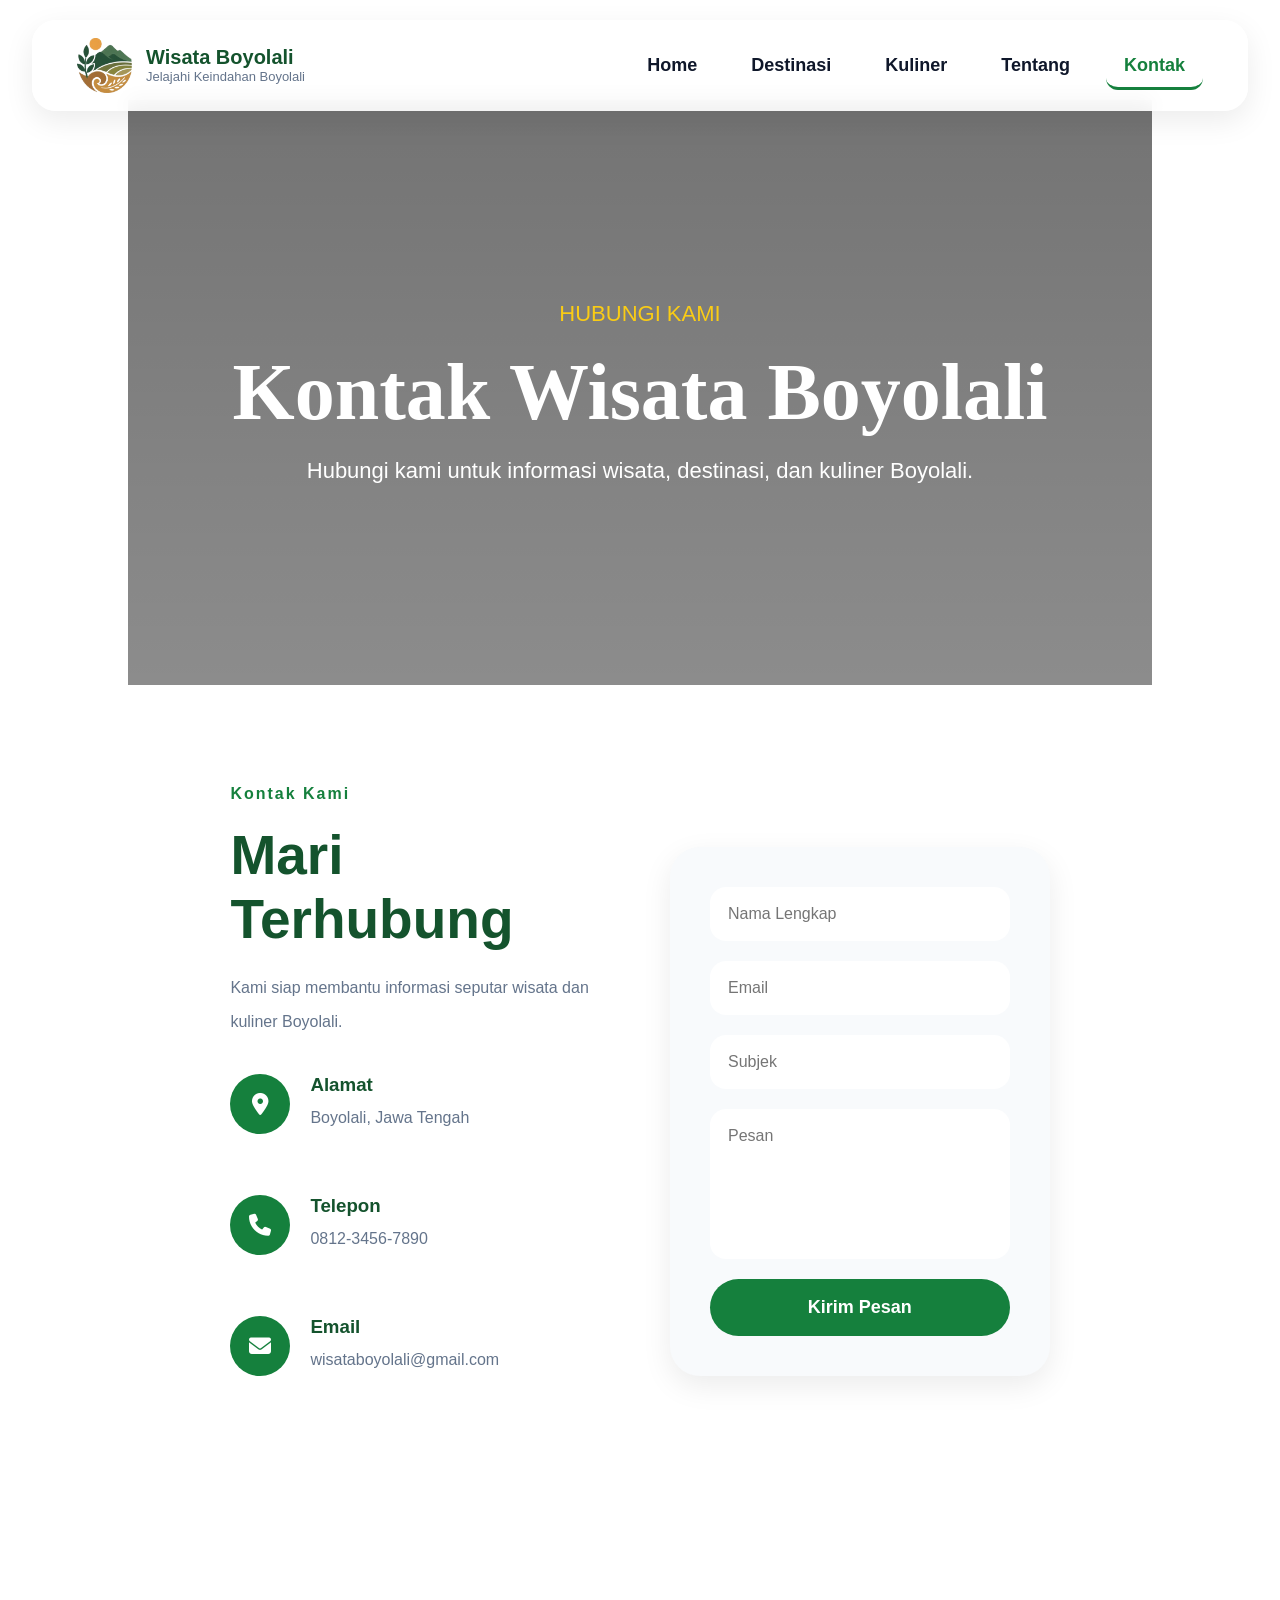
<file: kontak.html>
<!-- =========================
FILE : kontak.html
========================= -->

<!DOCTYPE html>
<html lang="id">
<head>
  <meta charset="UTF-8">
  <meta name="viewport" content="width=device-width, initial-scale=1.0">

  <title>Kontak</title>

  <link rel="stylesheet"
  href="https://cdnjs.cloudflare.com/ajax/libs/font-awesome/6.5.1/css/all.min.css">

  <link rel="stylesheet" href="style.css">
</head>

<body>

<nav class="navbar">

  <div class="logo">

    <img src="logonew.png">

    <div class="logo-text">
      <h2>Wisata Boyolali</h2>
      <p>Jelajahi Keindahan Boyolali</p>
    </div>

  </div>

  <ul class="nav-links">

    <li><a href="index.html">Home</a></li>
    <li><a href="alam.html">Destinasi</a></li>
    <li><a href="kuliner.html">Kuliner</a></li>
    <li><a href="tentang.html">Tentang</a></li>
    <li><a href="kontak.html" class="active">Kontak</a></li>

  </ul>

</nav>

<section class="contact-section">

  <!-- HERO -->
<section class="contact-hero">

  <div class="contact-text">

    <span>HUBUNGI KAMI</span>

    <h1>Kontak Wisata Boyolali</h1>

    <p>
      Hubungi kami untuk informasi wisata,
      destinasi, dan kuliner Boyolali.
    </p>

  </div>

</section>

<!-- CONTACT -->
<section class="contact-section">

  <div class="contact-container">

    <!-- INFO -->
    <div class="contact-info">

      <span>Kontak Kami</span>

      <h2>Mari Terhubung</h2>

      <p>
        Kami siap membantu informasi
        seputar wisata dan kuliner Boyolali.
      </p>

      <div class="info-box">

        <i class="fa-solid fa-location-dot"></i>

        <div>
          <h3>Alamat</h3>
          <p>Boyolali, Jawa Tengah</p>
        </div>

      </div>

      <div class="info-box">

        <i class="fa-solid fa-phone"></i>

        <div>
          <h3>Telepon</h3>
          <p>0812-3456-7890</p>
        </div>

      </div>

      <div class="info-box">

        <i class="fa-solid fa-envelope"></i>

        <div>
          <h3>Email</h3>
          <p>wisataboyolali@gmail.com</p>
        </div>

      </div>

    </div>

    <!-- FORM -->
    <div class="contact-form">

      <form>

        <input type="text" placeholder="Nama Lengkap">

        <input type="email" placeholder="Email">

        <input type="text" placeholder="Subjek">

        <textarea placeholder="Pesan"></textarea>

        <button type="submit">
          Kirim Pesan
        </button>

      </form>

    </div>

  </div>

</section>

</body>
</html>
</file>
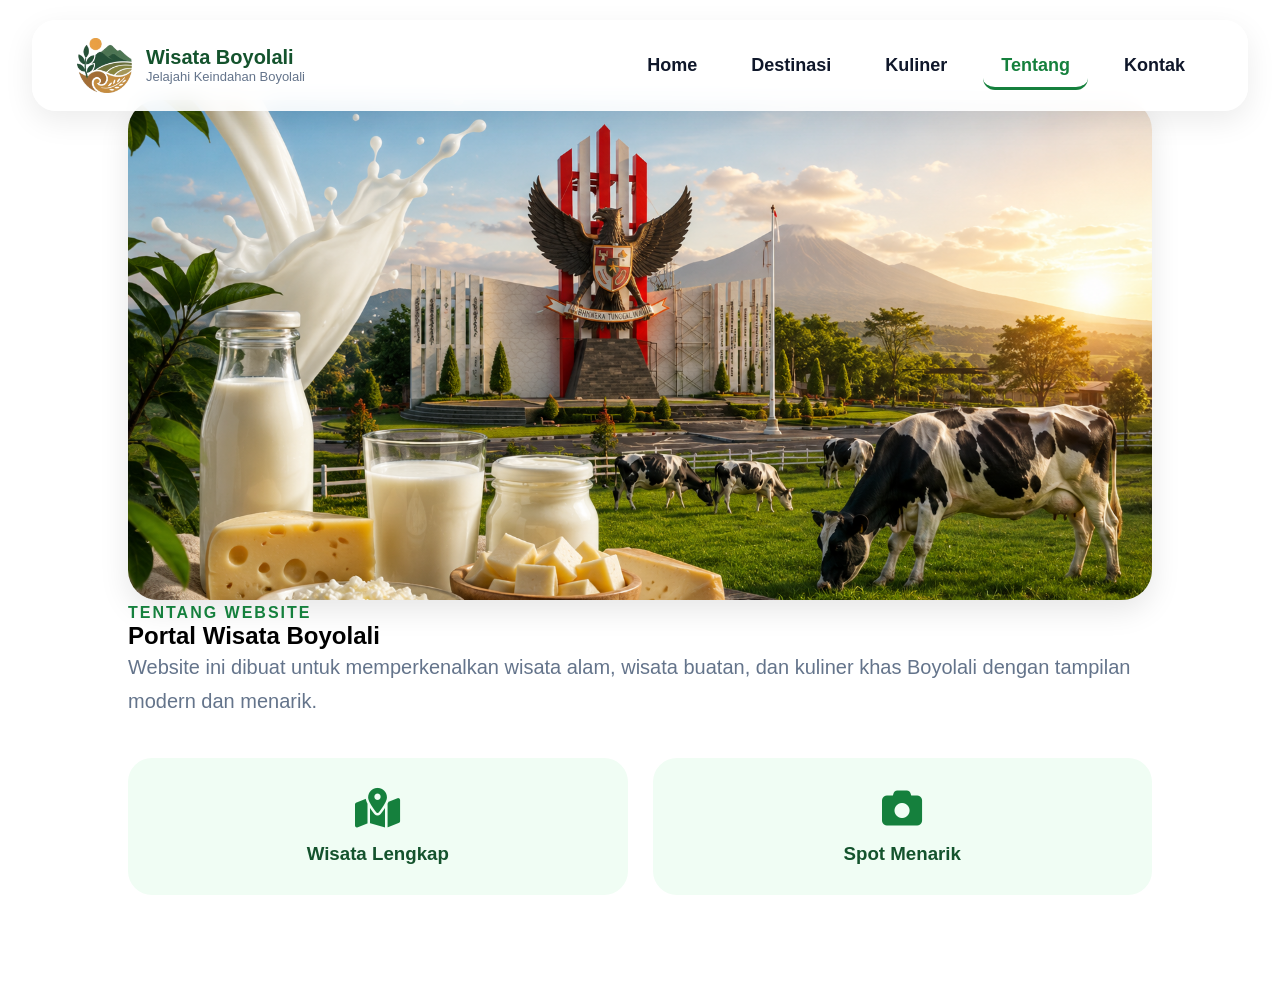
<file: tentang.html>
<!-- =========================
FILE : tentang.html
========================= -->

<!DOCTYPE html>
<html lang="id">
<head>
  <meta charset="UTF-8">
  <meta name="viewport" content="width=device-width, initial-scale=1.0">

  <title>Tentang</title>

  <link rel="stylesheet"
  href="https://cdnjs.cloudflare.com/ajax/libs/font-awesome/6.5.1/css/all.min.css">

  <link rel="stylesheet" href="style.css">
</head>

<body>

<nav class="navbar">

  <div class="logo">

    <img src="logonew.png">

    <div class="logo-text">
      <h2>Wisata Boyolali</h2>
      <p>Jelajahi Keindahan Boyolali</p>
    </div>

  </div>

  <ul class="nav-links">

    <li><a href="index.html">Home</a></li>
    <li><a href="alam.html">Destinasi</a></li>
    <li><a href="kuliner.html">Kuliner</a></li>
    <li><a href="tentang.html" class="active">Tentang</a></li>
    <li><a href="kontak.html">Kontak</a></li>

  </ul>

</nav>

<section class="about-section">

  <div class="about-image">

    <img src="about.png">

  </div>

  <div class="about-content">

    <span>TENTANG WEBSITE</span>

    <h1>Portal Wisata Boyolali</h1>

    <p>
      Website ini dibuat untuk memperkenalkan
      wisata alam, wisata buatan,
      dan kuliner khas Boyolali
      dengan tampilan modern dan menarik.
    </p>

    <div class="about-box">

      <div class="box">
        <i class="fa-solid fa-map-location-dot"></i>
        <h3>Wisata Lengkap</h3>
      </div>

      <div class="box">
        <i class="fa-solid fa-camera"></i>
        <h3>Spot Menarik</h3>
      </div>

    </div>

  </div>

</section>

</body>
</html>
</file>
<file: style.css>
/* =========================
FILE : style.css
========================= */

*{
  margin: 0;
  padding: 0;
  box-sizing: border-box;
  font-family: 'Poppins', sans-serif;
}

body{
  background: #f5f7fa;
  overflow-x: hidden;
}

/* NAVBAR */
.navbar{
  position: fixed;
  top: 20px;
  left: 50%;
  transform: translateX(-50%);

  width: 95%;

  padding: 18px 45px;

  display: flex;
  justify-content: space-between;
  align-items: center;

  background: rgba(255,255,255,0.9);

  backdrop-filter: blur(10px);

  border-radius: 24px;

  box-shadow: 0 10px 30px rgba(0,0,0,0.08);

  z-index: 1000;
}

/* LOGO */
.logo{
  display: flex;
  align-items: center;
  gap: 14px;
}

.logo img{
  width: 55px;
}

.logo-text h2{
  color: #14532d;
  font-size: 20px;
}

.logo-text p{
  color: #64748b;
  font-size: 13px;
}

/* MENU */
.nav-links{
  display: flex;
  align-items: center;
  gap: 18px;

  list-style: none;
}

.nav-links li{
  position: relative;
}

.nav-links li a{
  text-decoration: none;

  color: #0f172a;

  padding: 12px 18px;

  border-radius: 12px;

  font-weight: 600;

  transition: 0.3s;
}

.nav-links li a:hover{
  color: #15803d;
}

.active{
  color: #15803d !important;
  border-bottom: 3px solid #15803d;
}

/* DROPDOWN */
/* DROPDOWN */
.dropdown{
  position: relative;
}

/* MENU */
.dropdown-menu{
  position: absolute;

  top: 100%;
  left: 0;

  width: 220px;

  background: white;

  border-radius: 18px;

  padding: 10px 0;

  box-shadow: 0 10px 30px rgba(0,0,0,0.1);

  opacity: 0;
  visibility: hidden;

  transition: 0.3s;

  z-index: 999;
}

/* SAAT DIHOVER */
.dropdown:hover .dropdown-menu{
  opacity: 1;
  visibility: visible;
}

/* ITEM */
.dropdown-menu li{
  list-style: none;
}

.dropdown-menu li a{
  display: block;

  padding: 14px 20px;

  color: #0f172a;

  text-decoration: none;

  transition: 0.3s;
}

.dropdown-menu li a:hover{
  background: #f0fdf4;
  color: #15803d;
}

.dropdown:hover .dropdown-menu{
  display: block;
}

.dropdown-menu li{
  list-style: none;
}

.dropdown-menu li a{
  display: flex;
  align-items: center;
  gap: 12px;

  padding: 16px 20px;
}

.dropdown-menu li a:hover{
  background: #f0fdf4;
}

/* HERO HOME */
.hero{
  height: 100vh;

  background:
  linear-gradient(rgba(0,0,0,0.55),
  rgba(0,0,0,0.45)),
  url('https://i.pinimg.com/1200x/a7/4e/39/a74e39b20734b02af805c77e0a1ef50f.jpg');

  background-size: cover;
  background-position: center;

  display: flex;
  align-items: center;

  padding: 0 90px;
}

/* HERO KULINER */
.kuliner-hero{
  height: 100vh;

  background:
  linear-gradient(rgba(0,0,0,0.55),
  rgba(0,0,0,0.45)),
  url('kuliner.png');

  background-size: cover;
  background-position: center;

  display: flex;
  align-items: center;

  padding: 0 90px;
}
/* TEXT */
.hero-text{
  max-width: 650px;
}

.hero-text span{
  color: #facc15;
  font-size: 24px;
}

.hero-text h1{
  color: white;

  font-size: 80px;

  line-height: 90px;

  margin: 20px 0;
}

.hero-text p{
  color: rgba(255,255,255,0.85);

  font-size: 22px;

  line-height: 35px;

  margin-bottom: 40px;
}

/* BUTTON */
.btn{
  display: inline-flex;
  align-items: center;
  gap: 14px;

  padding: 18px 34px;

  background: #15803d;

  color: white;

  text-decoration: none;

  border-radius: 50px;

  font-size: 18px;
  font-weight: 600;

  transition: 0.3s;
}

.btn:hover{
  transform: translateY(-5px);
  background: #166534;
}

/* SECTION */
.popular{
  background: white;

  margin-top: -50px;

  border-radius: 45px 45px 0 0;

  padding: 80px;
}

/* TITLE */
.title{
  text-align: center;
  margin-bottom: 50px;
}

.title p{
  color: #15803d;
  font-weight: 700;

  letter-spacing: 3px;

  margin-bottom: 15px;
}

.title h2{
  font-size: 52px;
  color: #14532d;
}

/* CARD */
.card-container{
  display: grid;

  grid-template-columns:
  repeat(auto-fit,minmax(320px,1fr));

  gap: 30px;
}

.card{
  background: white;

  border-radius: 24px;

  overflow: hidden;

  box-shadow: 0 10px 30px rgba(0,0,0,0.08);

  transition: 0.3s;
}

.card:hover{
  transform: translateY(-10px);
}

/* IMAGE */
.card img{
  width: 100%;
  height: 260px;

  object-fit: cover;
}

/* CONTENT */
.card-content{
  padding: 25px;
}

.card-content h3{
  font-size: 28px;
  color: #14532d;

  margin-bottom: 12px;
}

.card-content p{
  color: #64748b;

  line-height: 30px;
}

/* FOOTER */
footer{
  background: #14532d;

  color: white;

  text-align: center;

  padding: 40px;
}

footer h2{
  margin-bottom: 10px;
}
/* HERO ALAM */
.page-hero{
  height: 100vh;

  background:
  linear-gradient(rgba(0,0,0,0.55),
  rgba(0,0,0,0.45)),
  url('https://upload.wikimedia.org/wikipedia/commons/6/6d/Surya_Tenggelam_di_Waduk_Cengklik.jpg');

  background-size: cover;
  background-position: center;

  display: flex;
  align-items: center;
  justify-content: center;

  text-align: center;

  position: relative;
}

/* TEXT */
.page-text{
  position: relative;
  z-index: 2;
}

.page-text span{
  color: #facc15;
  font-size: 24px;
}

.page-text h1{
  color: white;
  font-size: 75px;

  margin: 20px 0;
}

.page-text p{
  color: rgba(255,255,255,0.85);
  font-size: 22px;
}

/* LABEL */
.card-content span{
  display: inline-flex;
  align-items: center;
  gap: 10px;

  color: #15803d;
  font-weight: 600;
}

/* =========================
WISATA BUATAN
========================= */

.buatan-hero{
 height: 100vh;

  background:
  linear-gradient(rgba(0,0,0,0.55),
  rgba(0,0,0,0.45)),
  url('buatan.png');

  background-size: cover;
  background-position: center;

  display: flex;
  align-items: center;
  justify-content: center;

  text-align: center;

  position: relative;
}

/* TEXT */
.page-text{
  position: relative;
  z-index: 2;
}

.page-text span{
  color: #facc15;
  font-size: 24px;
}

.page-text h1{
  color: white;
  font-size: 75px;

  margin: 20px 0;
}

.page-text p{
  color: rgba(255,255,255,0.85);
  font-size: 22px;
}

/* LABEL */
.card-content span{
  display: inline-flex;
  align-items: center;
  gap: 10px;

  color: #15803d;
  font-weight: 600;
}
/* =========================
FONT PREMIUM
========================= */

/* JUDUL BESAR */
.hero-text h1,
.page-text h1,
.buatan-text h1{
  font-family: 'Playfair Display', serif;

  font-size: 70px;

  font-weight: 800;

  line-height: 100px;

  letter-spacing: -2px;

  color: white;

  text-shadow: 0 10px 30px rgba(0,0,0,0.4);
}

/* DESKRIPSI */
.hero-text p,
.page-text p,
.buatan-text p{
  font-family: 'Poppins', sans-serif;

  font-size: 22px;

  font-weight: 400;

  line-height: 36px;
}

/* NAVBAR */
.nav-links li a{
  font-family: 'Poppins', sans-serif;

  font-weight: 600;

  font-size: 18px;
}
/* =========================
TENTANG
========================= */

.about-hero{
  height: 70vh;

  background:
  linear-gradient(rgba(0,0,0,0.55),
  rgba(0,0,0,0.45)),
  url('https://i.pinimg.com/1200x/a7/4e/39/a74e39b20734b02af805c77e0a1ef50f.jpg');

  background-size: cover;
  background-position: center;

  display: flex;
  justify-content: center;
  align-items: center;

  text-align: center;

  position: relative;
}

.about-text{
  position: relative;
  z-index: 2;

  color: white;
}

.about-text span{
  color: #facc15;

  font-size: 22px;
}

.about-text h1{
  font-size: 85px;

  margin: 20px 0;

  font-family: 'Playfair Display', serif;
}

.about-text p{
  font-size: 22px;

  line-height: 36px;

  max-width: 700px;
}

/* SECTION */
.about-section{
  padding: 100px 10%;
  background: white;
}

.about-container{
  display: grid;

  grid-template-columns: 1fr 1fr;

  gap: 60px;

  align-items: center;
}

/* IMAGE */
.about-image img{
  width: 100%;

  border-radius: 30px;

  height: 500px;

  object-fit: cover;

  box-shadow: 0 10px 30px rgba(0,0,0,0.1);
}

/* CONTENT */
.about-content span{
  color: #15803d;

  font-weight: 700;

  letter-spacing: 2px;
}

.about-content h2{
  font-size: 55px;

  color: #14532d;

  margin: 20px 0;
}

.about-content p{
  color: #64748b;

  line-height: 34px;

  font-size: 20px;

  margin-bottom: 40px;
}

/* BOX */
.about-box{
  display: flex;

  gap: 25px;
}

.box{
  flex: 1;

  background: #f0fdf4;

  padding: 30px;

  border-radius: 24px;

  text-align: center;
}

.box i{
  font-size: 40px;

  color: #15803d;

  margin-bottom: 15px;
}

.box h3{
  color: #14532d;
}
/* =========================
KONTAK
========================= */

.contact-hero{
  height: 65vh;

  background:
  linear-gradient(rgba(0,0,0,0.55),
  rgba(0,0,0,0.45)),
  url('https://images.unsplash.com/photo-1506744038136-46273834b3fb');

  background-size: cover;
  background-position: center;

  display: flex;
  justify-content: center;
  align-items: center;

  text-align: center;
}

.contact-text{
  color: white;
}

.contact-text span{
  color: #facc15;

  font-size: 22px;
}

.contact-text h1{
  font-size: 80px;

  margin: 20px 0;

  font-family: 'Playfair Display', serif;
}

.contact-text p{
  font-size: 22px;
}

/* SECTION */
.contact-section{
  padding: 100px 10%;

  background: white;
}

.contact-container{
  display: grid;

  grid-template-columns: 1fr 1fr;

  gap: 60px;

  align-items: center;
}

/* INFO */
.contact-info span{
  color: #15803d;

  font-weight: 700;

  letter-spacing: 2px;
}

.contact-info h2{
  font-size: 55px;

  color: #14532d;

  margin: 20px 0;
}

.contact-info p{
  color: #64748b;

  line-height: 34px;

  margin-bottom: 35px;
}

/* BOX */
.info-box{
  display: flex;

  gap: 20px;

  margin-bottom: 25px;
}

.info-box i{
  width: 60px;
  height: 60px;

  background: #15803d;

  color: white;

  display: flex;
  justify-content: center;
  align-items: center;

  border-radius: 50%;

  font-size: 22px;
}

.info-box h3{
  color: #14532d;

  margin-bottom: 5px;
}

/* FORM */
.contact-form{
  background: #f8fafc;

  padding: 40px;

  border-radius: 30px;

  box-shadow: 0 10px 30px rgba(0,0,0,0.08);
}

.contact-form form{
  display: flex;
  flex-direction: column;

  gap: 20px;
}

.contact-form input,
.contact-form textarea{
  padding: 18px;

  border: none;

  border-radius: 16px;

  background: white;

  font-size: 16px;

  outline: none;
}

.contact-form textarea{
  height: 150px;

  resize: none;
}

.contact-form button{
  background: #15803d;

  color: white;

  padding: 18px;

  border: none;

  border-radius: 50px;

  font-size: 18px;

  font-weight: 600;

  cursor: pointer;

  transition: 0.3s;
}

.contact-form button:hover{
  background: #166534;

  transform: translateY(-5px);
}
</file>
